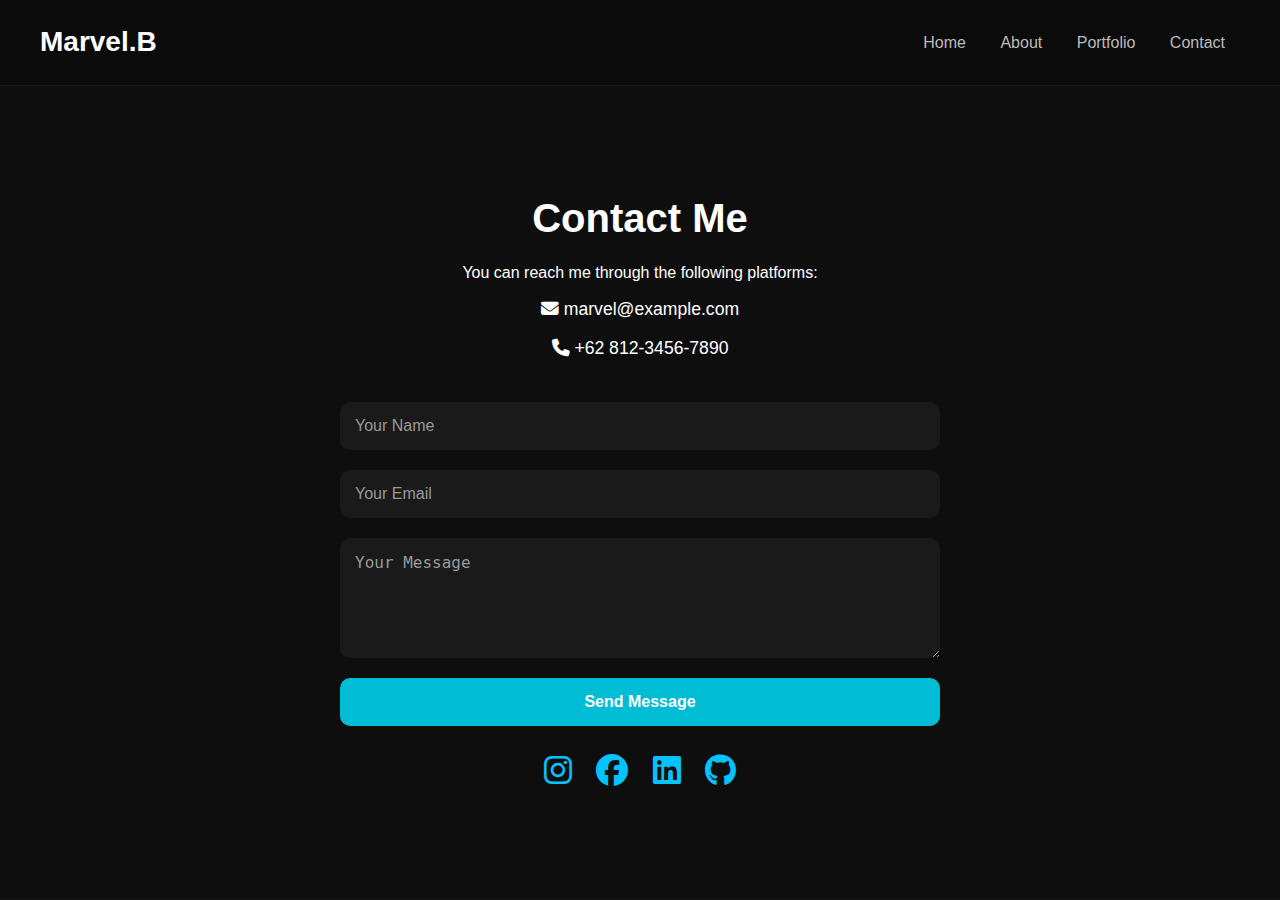
<file: pcontact.html>
<!DOCTYPE html>
<html lang="en">
<head>
  <meta charset="UTF-8" />
  <meta name="viewport" content="width=device-width, initial-scale=1.0" />
  <title>Contact | Marvel.B</title>
  <link rel="stylesheet" href="style.css" />
  <!-- Font Awesome CDN untuk ikon -->
  <link rel="stylesheet" href="https://cdnjs.cloudflare.com/ajax/libs/font-awesome/6.5.0/css/all.min.css" />
</head>
<body>
  <!-- Header -->
  <header class="header">
    <h1 class="logo">Marvel.<span>B</span></h1>
    <nav class="navigation">
      <a href="index.html">Home</a>
      <a href="pabout.html">About</a>
      <a href="#">Portfolio</a>
      <a href="pcontact.html">Contact</a>
    </nav>
  </header>

  <!-- Contact Section -->
  <section class="contact-section" id="contact">
    <h1>Contact Me</h1>
    <p class="contact-subtext">You can reach me through the following platforms:</p>

    <div class="contact-info">
      <p><i class="fas fa-envelope"></i> marvel@example.com</p>
      <p><i class="fas fa-phone"></i> +62 812-3456-7890</p>
    </div>

    <form class="contact-form">
      <input type="text" name="name" placeholder="Your Name" required />
      <input type="email" name="email" placeholder="Your Email" required />
      <textarea name="message" placeholder="Your Message" required></textarea>
      <button type="submit">Send Message</button>
    </form>

    <div class="social-icons">
      <a href="#"><i class="fab fa-instagram"></i></a>
      <a href="#"><i class="fab fa-facebook"></i></a>
      <a href="#"><i class="fab fa-linkedin"></i></a>
      <a href="#"><i class="fab fa-github"></i></a>
    </div>
  </section>
</body>
</html>
</file>
<file: style.css>
/* Reset */
* {
    margin: 0;
    padding: 0;
    box-sizing: border-box;
  }
  
  body {
    font-family: 'Poppins', sans-serif;
    background-color: #121212;
    color: #e0e0e0;
    line-height: 1.6;
  }
  
  /* Header */
  header {
    display: flex;
    justify-content: space-between;
    align-items: center;
    padding: 20px 40px;
    background-color: #0b0b0b;
    border-bottom: 1px solid #171717;
  }
  
  .logo {
    font-size: 28px;
    font-weight: 700;
    color: #ffffff;
  }
  
  .logo span {
    color: #ffffff;
  }
  
  /* Navigation */
  .navigation a {
    margin: 0 15px;
    text-decoration: none;
    color: #bbbbbb;
    font-weight: 500;
    transition: color 0.3s ease;
  }
  
  .navigation a:hover {
    color: #00bcd4;
  }
  
  /* Hero Section */
  .hero {
    display: flex;
    justify-content: center;
    align-items: center;
    padding: 60px 20px;
    background: linear-gradient(to right, #01145f, #4c0167);
    position: relative;
    background-image: url('backaa2.jpg');  /* Pastikan file gambar ada dan nama file benar */
    background-size: cover;
    background-position: center;
    background-repeat: no-repeat;
    background-attachment: fixed;
  }
  
  .overlay {
    position: absolute;
    top: 0;
    left: 0;
    width: 100%;
    height: 100%;
    background-color: rgba(0, 0, 0, 0.5);
    z-index: 1;
  }
  
  .hero-content {
    display: flex;
    flex-direction: row;
    align-items: center;
    justify-content: center;
    gap: 40px;
    flex-wrap: wrap;
    position: relative;
    z-index: 2;
  }
  
  .hero-text {
    max-width: 500px;
  }
  
  .hero-text h1 {
    font-size: 36px;
    margin-bottom: 10px;
    color: #ffffff;
  }
  
  .highlight {
    color: #00bcd4;
  }
  
  .tagline {
    font-size: 18px;
    margin-bottom: 15px;
    color: #aaaaaa;
  }
  
  .hero-text p {
    font-size: 16px;
    color: #cccccc;
    margin-bottom: 10px;
  }
  
  .btn {
    display: inline-block;
    margin-top: 15px;
    padding: 10px 20px;
    background-color: #00bcd4;
    color: white;
    text-decoration: none;
    border-radius: 8px;
    transition: background-color 0.3s ease;
  }
  
  .btn:hover {
    background-color: #0097a7;
  }
  
  .hero-image img {
    width: 250px;
    height: auto;
    border-radius: 20px;
    box-shadow: 0 0 15px rgba(0, 0, 0, 0.5);
  }
  
  /* Responsive adjustments */
  @media (max-width: 768px) {
    .hero-content {
      flex-direction: column;
      text-align: center;
    }
  
    .hero-text {
      margin-right: 0;
    }
  
    .hero-image img {
      width: 200px;
    }
  }
  
  .social-icons {
    margin-top: 20px;
  }
  
  .social-icons a {
    color: #ffffff;
    margin-right: 15px;
    font-size: 24px;
    transition: color 0.3s ease;
  }
  
  .social-icons a:hover {
    color: #00bcd4;
  }
  
  .contact-section {
    padding: 100px 20px;
    text-align: center;
    background: #0e0e0e;
    color: #fff;
  }
  
  .contact-section h1 {
    font-size: 2.5rem;
    margin-bottom: 10px;
  }
  
  .contact-info p {
    margin: 10px 0;
    font-size: 1.1rem;
  }
  
  .social-icons {
    margin-top: 20px;
  }
  
  .social-icons a {
    margin: 0 10px;
    font-size: 2rem;
    color: #00c3ff;
    transition: color 0.3s;
  }
  
  .social-icons a:hover {
    color: #fff;
  }

.contact-form {
  max-width: 600px;
  margin: 40px auto 0 auto;
  display: flex;
  flex-direction: column;
  gap: 20px;
}

.contact-form input,
.contact-form textarea {
  padding: 15px;
  border: none;
  border-radius: 10px;
  background-color: #1a1a1a;
  color: #ffffff;
  font-size: 1rem;
  width: 100%;
}

.contact-form input::placeholder,
.contact-form textarea::placeholder {
  color: #999999;
}

.contact-form textarea {
  resize: vertical;
  min-height: 120px;
}

.contact-form button {
  padding: 15px;
  background-color: #00bcd4;
  color: #ffffff;
  border: none;
  border-radius: 10px;
  font-size: 1rem;
  font-weight: 600;
  cursor: pointer;
  transition: background-color 0.3s ease;
}

.contact-form button:hover {
  background-color: #0097a7;
}
</file>
